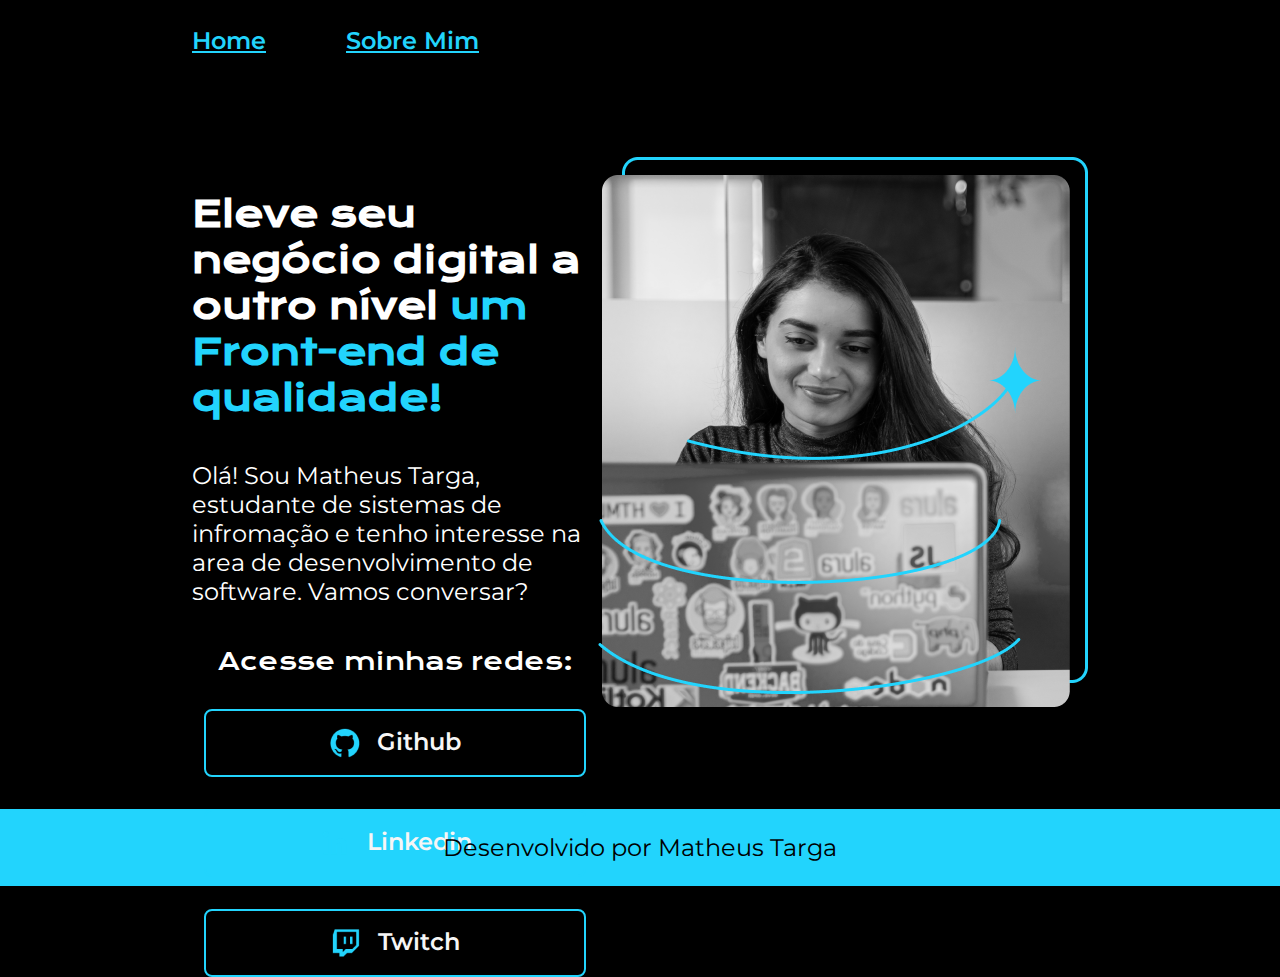
<file: index.html>
<!DOCTYPE html>
<html lang="pt-br">
<head>
    <link rel="stylesheet" href="./styles/style.css">
    <meta charset="UTF-8">
    <meta name="viewport" content="width=device-width, initial-scale=1.0">
    <title>Portfolio</title>
</head>
<body>
    <header class="cabeçalho">
        <nav class="cabeçalho__menu">
            <a class="cabeçalho__menu__links" href="index.html">Home</a>
            <a class="cabeçalho__menu__links" href="about.html">Sobre Mim</a>
        </nav>
    </header>
    <main class="apresentacao" >
        <section class="apresentacao__conteudo">
            <h1 class="apresentacao__conteudo__titulo">Eleve seu negócio digital a outro nível <strong class="titulo-destaque" > um Front-end de qualidade! </strong> </h1>
            <p class="apresentacao__conteudo__texto">Olá! Sou Matheus Targa, estudante de sistemas de infromação e tenho interesse na area de desenvolvimento de software. Vamos conversar?</p>
            <div class="apresentacao__links">
                <h2 class="apresentacao__links__subtitulo">Acesse minhas redes:</h2>
                <a href="https://Github.com/MatheusTarga", class="apresentacao__links__link">
                    <img src="./assets/Logo Github.png" , alt="logo Github">
                    Github
                </a>
                <a href="https://linkedin.com/in/matheus-targa-a566352b6/", class="apresentacao__links__link">
                    <img src="./assets/Logo linkedin.png" , alt="logo linkedin">
                    Linkedin
                </a>
                <a href="https://Github.com/MatheusTarga", class="apresentacao__links__link">
                    <img src="./assets/Logo Twitch.png" , alt="logo Twitch">
                    Twitch
                </a>
            </div>
        </section>
        <img src="./assets/Imagem.png" alt="esse sou eu, branco, de cabelo curto castanho, rosto fino">
    </main>
    <footer class="rodape">
        <p>Desenvolvido por Matheus Targa</p>
    </footer>
</body>
</html>
</file>
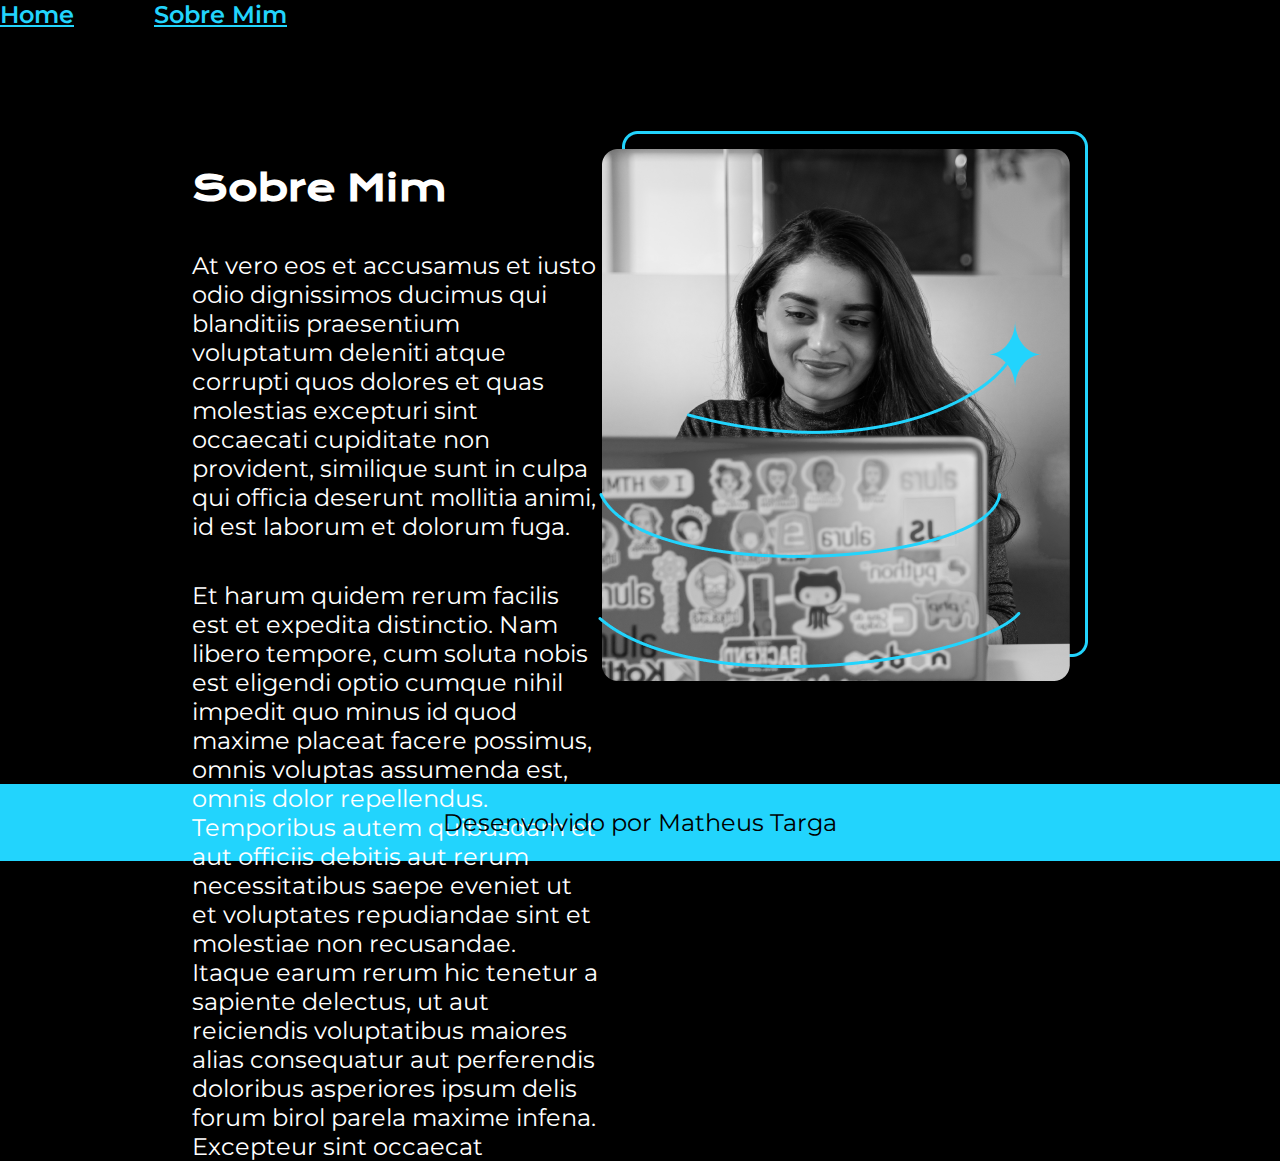
<file: about.html>
<!DOCTYPE html>
<html lang="PT_BR">
<head>
    <link rel="stylesheet" href="./styles/style.css">
    <meta charset="UTF-8">
    <meta name="viewport" content="width=device-width, initial-scale=1.0">
    <title>Sobre Mim</title>
</head>
<body>
    <header>
        <nav class="cabeçalho__menu">
            <a class="cabeçalho__menu__links" href="index.html">Home</a>
            <a class="cabeçalho__menu__links" href="about.html">Sobre Mim</a>
        </nav>
    </header>
    <main class="apresentacao">
        <section class="apresentacao__conteudo">
            <h1 class="apresentacao__conteudo__titulo">Sobre Mim</h1>
            <p class="apresentacao__conteudo__texto">At vero eos et accusamus et iusto odio dignissimos ducimus qui blanditiis praesentium voluptatum deleniti atque corrupti quos dolores et quas molestias excepturi sint occaecati cupiditate non provident, similique sunt in culpa qui officia deserunt mollitia animi, id est laborum et dolorum fuga.</p>
            <p class="apresentacao__conteudo__texto">Et harum quidem rerum facilis est et expedita distinctio. Nam libero tempore, cum soluta nobis est eligendi optio cumque nihil impedit quo minus id quod maxime placeat facere possimus, omnis voluptas assumenda est, omnis dolor repellendus. Temporibus autem quibusdam et aut officiis debitis aut rerum necessitatibus saepe eveniet ut et voluptates repudiandae sint et molestiae non recusandae. Itaque earum rerum hic tenetur a sapiente delectus, ut aut reiciendis voluptatibus maiores alias consequatur aut perferendis doloribus asperiores ipsum delis forum birol parela maxime infena. Excepteur sint occaecat</p>
        </section>
        <img src="./assets/Imagem.png" alt="esse sou eu, branco, de cabelo curto castanho, rosto fino">
    </main>
    <footer class="rodape">
        <p>Desenvolvido por Matheus Targa</p>
    </footer>
</body>
</html>
</file>
<file: styles/style.css>
@import url('https://fonts.googleapis.com/css2?family=Krona+One&family=Montserrat:ital,wght@0,100..900;1,100..900&display=swap');

* {
    margin: 0;
    padding: 0;
    }

body {
    background-color: black;
    color: white;
    height: 100vh;
    box-sizing: border-box;
}
.cabeçalho{
    padding: 2% 0% 0% 15%;
}
.cabeçalho__menu {
    display: flex;
    gap: 80px;
    text-decoration: none;
}
.cabeçalho__menu__links {
    font-family: "Montserrat", sans-serif;
    font-size: 24px;
    font-weight: 600;
    color: #22d4fd;
}

.apresentacao {
    padding:8% 15%;
    display: flex;
    align-items: center;
    justify-content: space-between;
}

.apresentacao__conteudo {
    width: 615px;
    height: 482px;
    display: flex;
    flex-direction: column;
    gap: 40px;
    padding-top: 0%; /*alteração propria*/
}

.apresentacao__conteudo__titulo {
    font-size: 36px;
    font-family: "Krona One", sans-serif;
}
.titulo-destaque {
    color: #22d4fd;
}

.apresentacao__conteudo__texto {
    font-size: 24px;
    font-family: "Montserrat", sans-serif; 
}

.apresentacao__links__subtitulo {
    font-family: "Krona One", sans-serif;
    font-size: 24px;
    font-weight: 400;
}

.apresentacao__links {
    display: flex;
    justify-content:space-between;
    flex-direction: column;
    align-items: center;
    gap: 32px;
}
.apresentacao__links__link {
    /* background-color: #000; */
    border-radius: 8px;
    width: 378px;
    text-align: center;
    font-size: 24px;
    padding: 16px 0px;
    text-decoration: none;
    font-family: "Montserrat", sans-serif;
    color: #f6f6f6;
    font-weight: 600;
    border: 2px solid #22d4fd;
    border-color: #22d4fd;
    display: flex;
    justify-content: center;
    gap: 16px;
    }

    .apresentacao__links__link:hover {
        background-color: #272727;
    }

    .rodape {
        background-color: #22d4fd;
        padding: 24px;
        font-family: "Montserrat" , sans-serif;
        font-size: 24px;
        font-weight: 400;
        color: black;
        display: flex;
        justify-content: center;
        align-items: center;
    }
</file>
